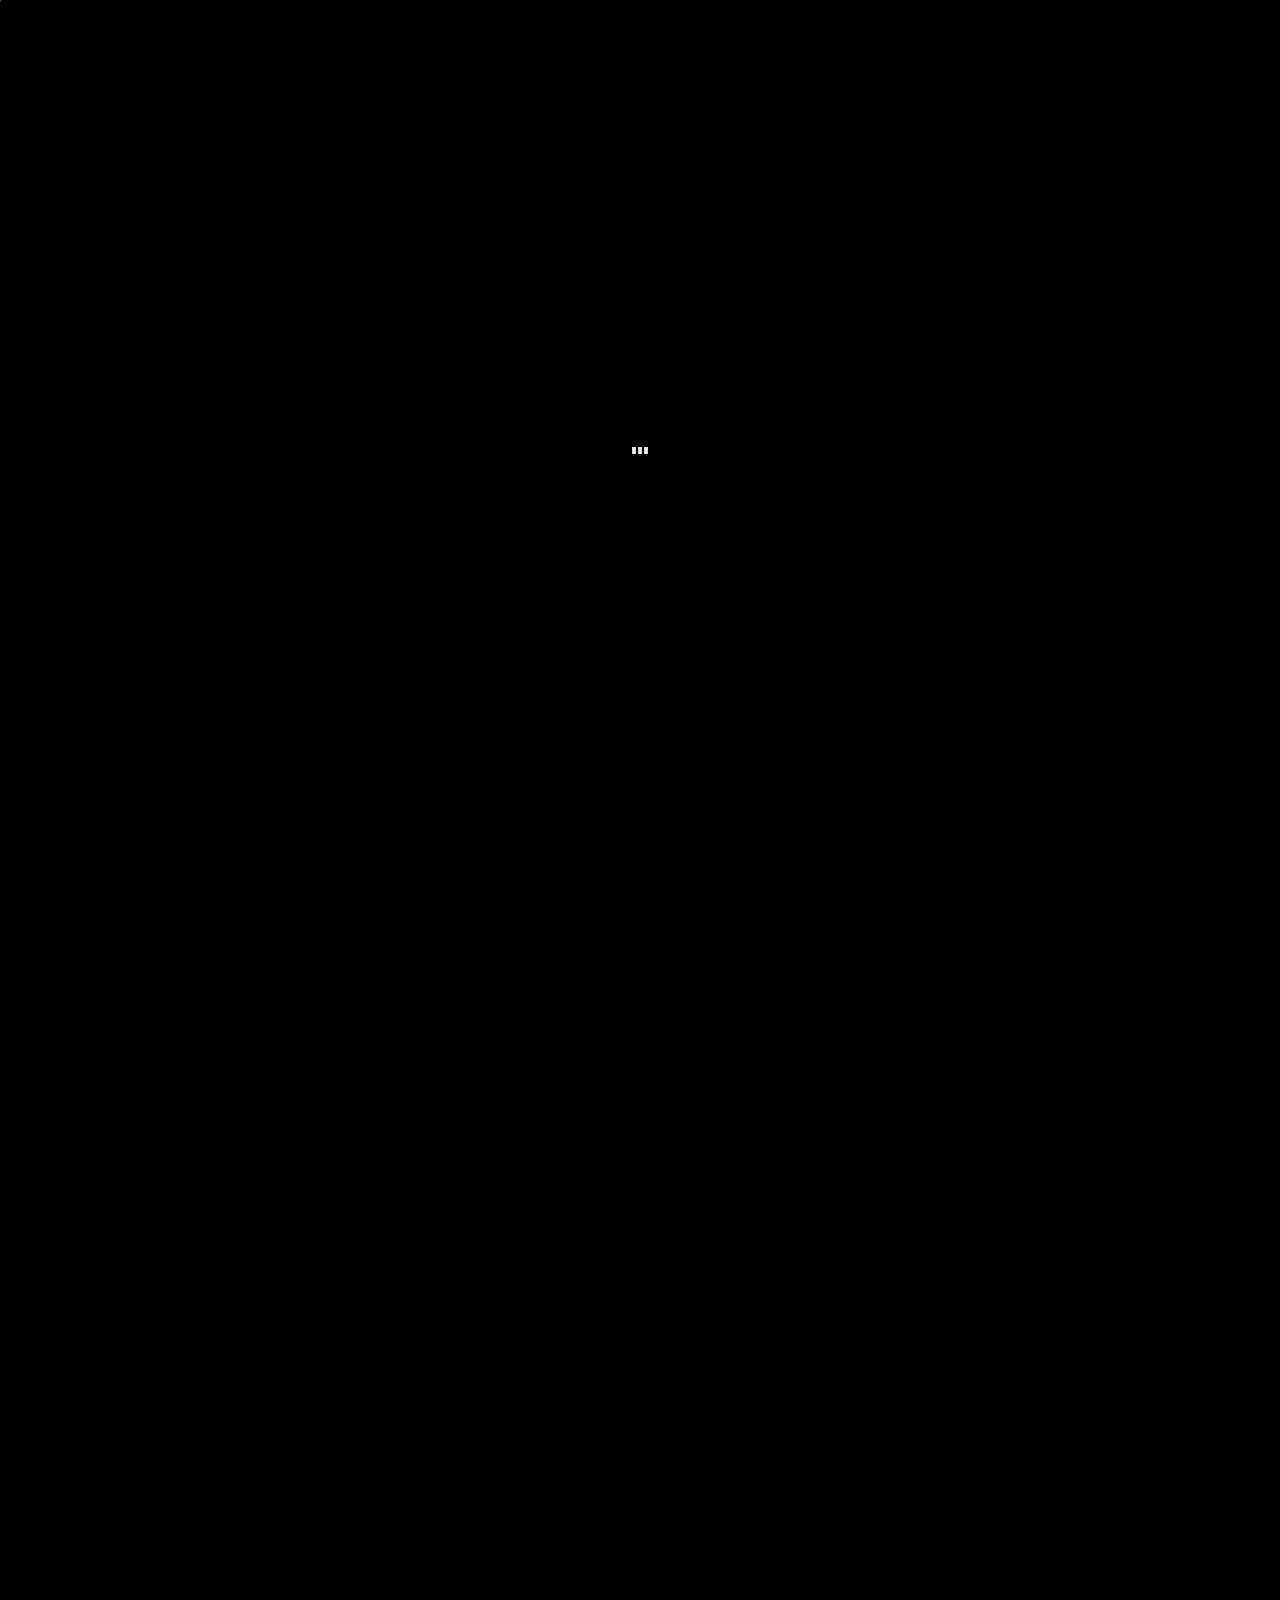
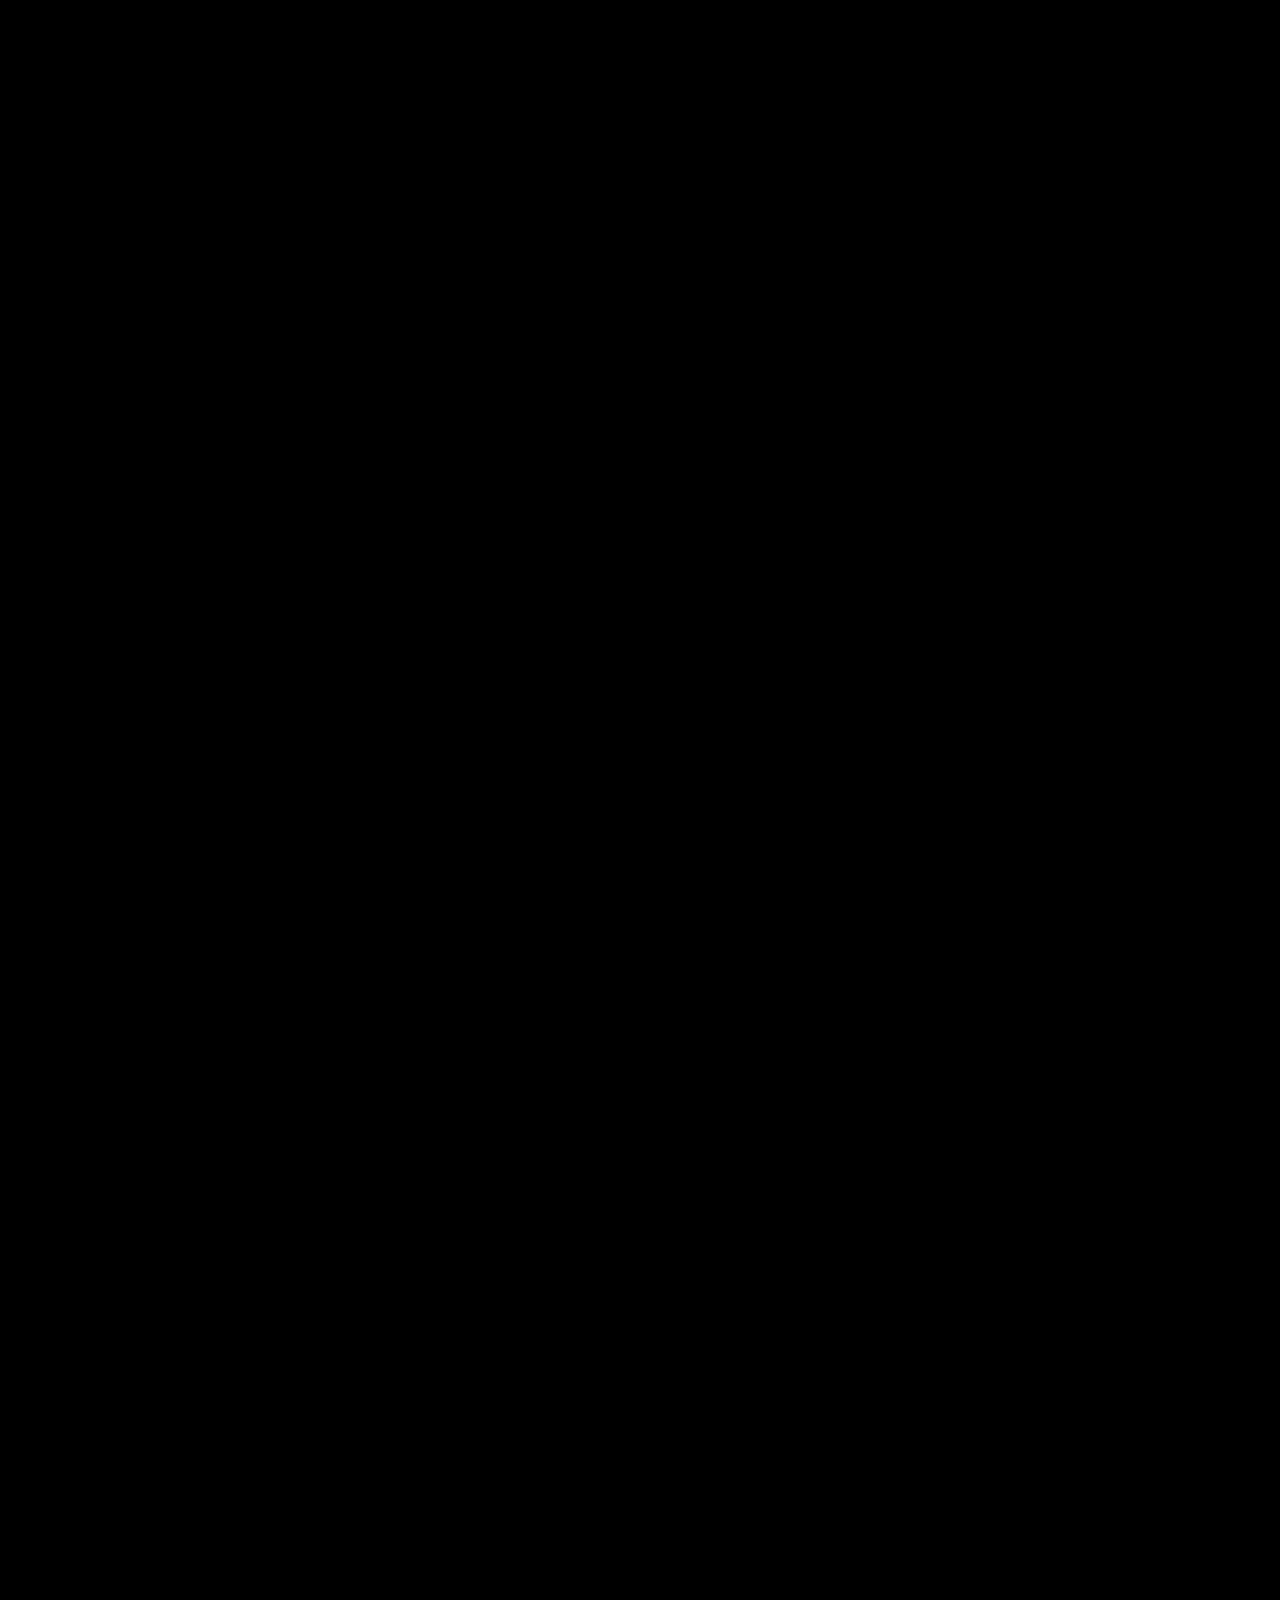
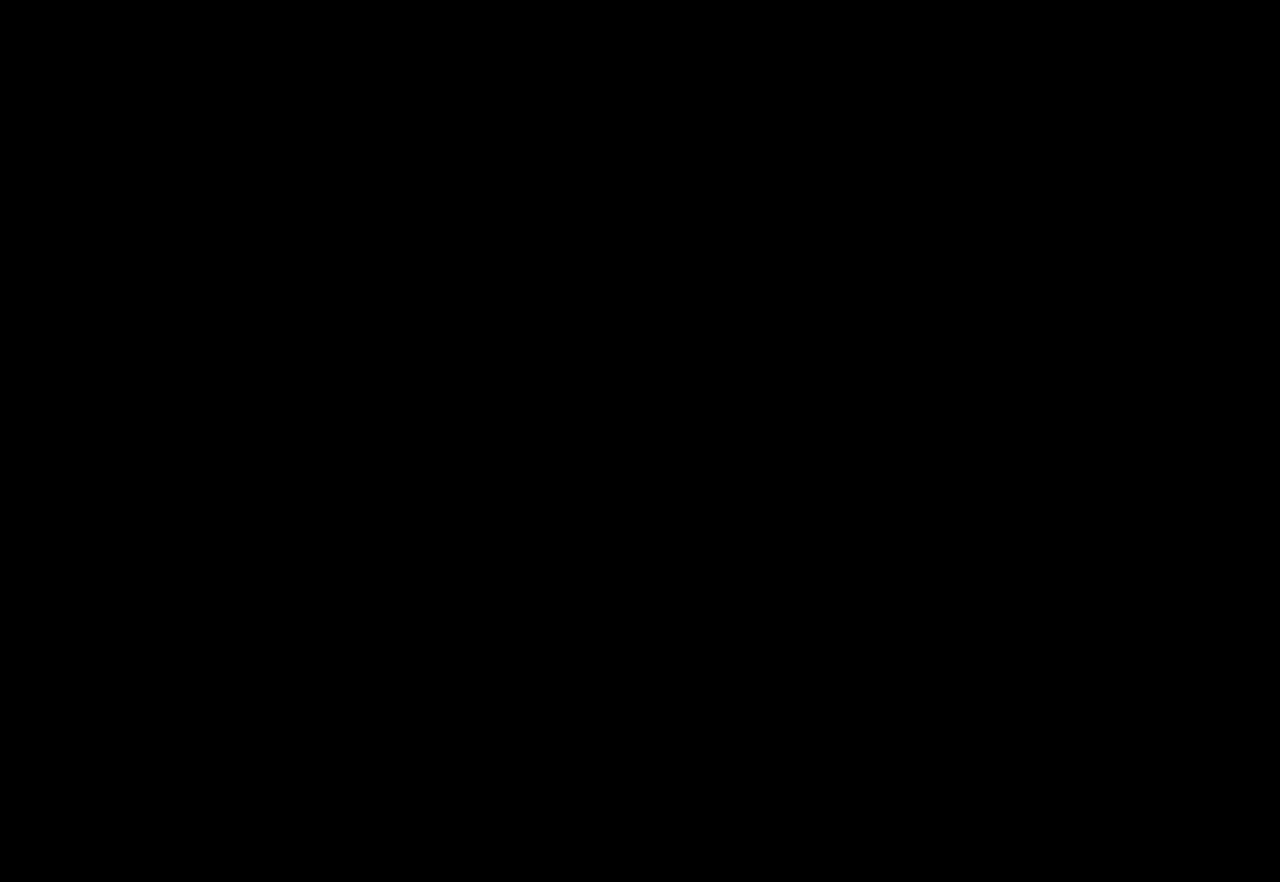
<file: Global Game Jam 2018/index.html>
<!DOCTYPE html>
<!--[if lt IE 7]>      <html class="no-js lt-ie9 lt-ie8 lt-ie7"> <![endif]-->
<!--[if IE 7]>         <html class="no-js lt-ie9 lt-ie8"> <![endif]-->
<!--[if IE 8]>         <html class="no-js lt-ie9"> <![endif]-->
<!--[if gt IE 8]><!-->
<html class="no-js">
<!--<![endif]-->

<head>
    <meta charset="utf-8">
    <meta http-equiv="X-UA-Compatible" content="IE=edge">
    <title>Operation Osiris</title>
    <meta name="description" content="The game of Osiris">
    <meta name="viewport" content="width=device-width, initial-scale=1">

    <!-- Place favicon.ico and apple-touch-icon.png in the root directory -->

    <!--
			* This demo was prepared for you by Petr Tichy - Ihatetomatoes.net
			* Want to see more similar demos and tutorials?
			* Help by spreading the word about Ihatetomatoes blog.
			* Facebook - https://www.facebook.com/ihatetomatoesblog
			* Twitter - https://twitter.com/ihatetomatoes
			* Google+ - https://plus.google.com/u/0/109859280204979591787/about
		-->

    <link rel="stylesheet" href="css/normalize.css">
    <link rel="stylesheet" href="css/main.css">
    <script src="js/vendor/modernizr-2.7.1.min.js"></script>
    <style type="text/css">
        body {
            font-family: 'Open Sans', sans-serif;
        }
    </style>

</head>

<body class="loading">
    <!--[if lt IE 7]>
            <p class="chromeframe">You are using an <strong>outdated</strong> browser. Please <a href="http://browsehappy.com/">upgrade your browser</a> or <a href="http://www.google.com/chromeframe/?redirect=true">activate Google Chrome Frame</a> to improve your experience.</p>
        <![endif]-->
    <div id="page-wrap">
        <div id="preload">
            <img src="img/bcg_slide-1.jpg">
            <img src="img/bcg_slide-2.jpg">
            <img src="img/bcg_slide-3.jpg">
            <img src="img/bcg_slide-4.jpg">
        </div>


        <main>
               
                <section id="slide-1" class="homeSlide">
                    <div class="bcg">
                        <div class="hsContainer">
                            <div class="hsContent">
                                <h2>Simple parallax scrolling is...</h2>
                            </div>
                            <div class="slide-button">
                                <a href="#slide-2" class="button">Scroll to Section Two</a>
                            </div>
                        </div>
                    </div>
                </section>


                <section id="slide-2" class="homeSlide">
                    <div class="bcg">
                        <div class="hsContainer">
                            <div class="hsContent">
                                <h2 id="two">great for story telling websites.</h2>
                            </div>
                            <div class="slide-button">
                                <a href="#slide-3" class="button">Scroll to Section Three</a>
                            </div>
                        </div>
                    </div>
                </section>

                <section id="slide-3" class="homeSlide">
                    <div class="bcg">
                        <div class="hsContainer">
                            <div class="hsContent">
                                <h2>Now go and create your own story</h2>
                            </div>
                            <div class="slide-button">
                                <a href="#slide-4" class="button">Scroll to Section Four</a>
                            </div>
                        </div>
                    </div>
                </section>

                <section id="slide-4" class="homeSlide">
                    <div class="bcg">
                        <div class="hsContainer">
                            <div class="hsContent">
                                <h2>and share mine.</h2>
                            </div>
                            <div class="slide-button">
                                <ul>
                                    <li>
                                        <a href="#slide-4" class="button">Scroll to Section Four</a>

                                        <a href="#slide-4" class="button">Scroll to Section Four</a>

                                        <a href="#slide-4" class="button">Scroll to Section Four</a>
                                    </li>
                                </ul>

                            </div>
                        </div>
                    </div>
                </section>

        </main>
    </div>
    <script src="//ajax.googleapis.com/ajax/libs/jquery/1.9.1/jquery.min.js"></script>
    <script src="https://code.jquery.com/jquery-3.3.1.min.js" integrity="sha256-FgpCb/KJQlLNfOu91ta32o/NMZxltwRo8QtmkMRdAu8="
        crossorigin="anonymous"></script>
    <script src="js/imagesloaded.js"></script>
    <script src="js/skrollr.js"></script>
    <script src="js/_main.js"></script>

</body>

</html>
</file>
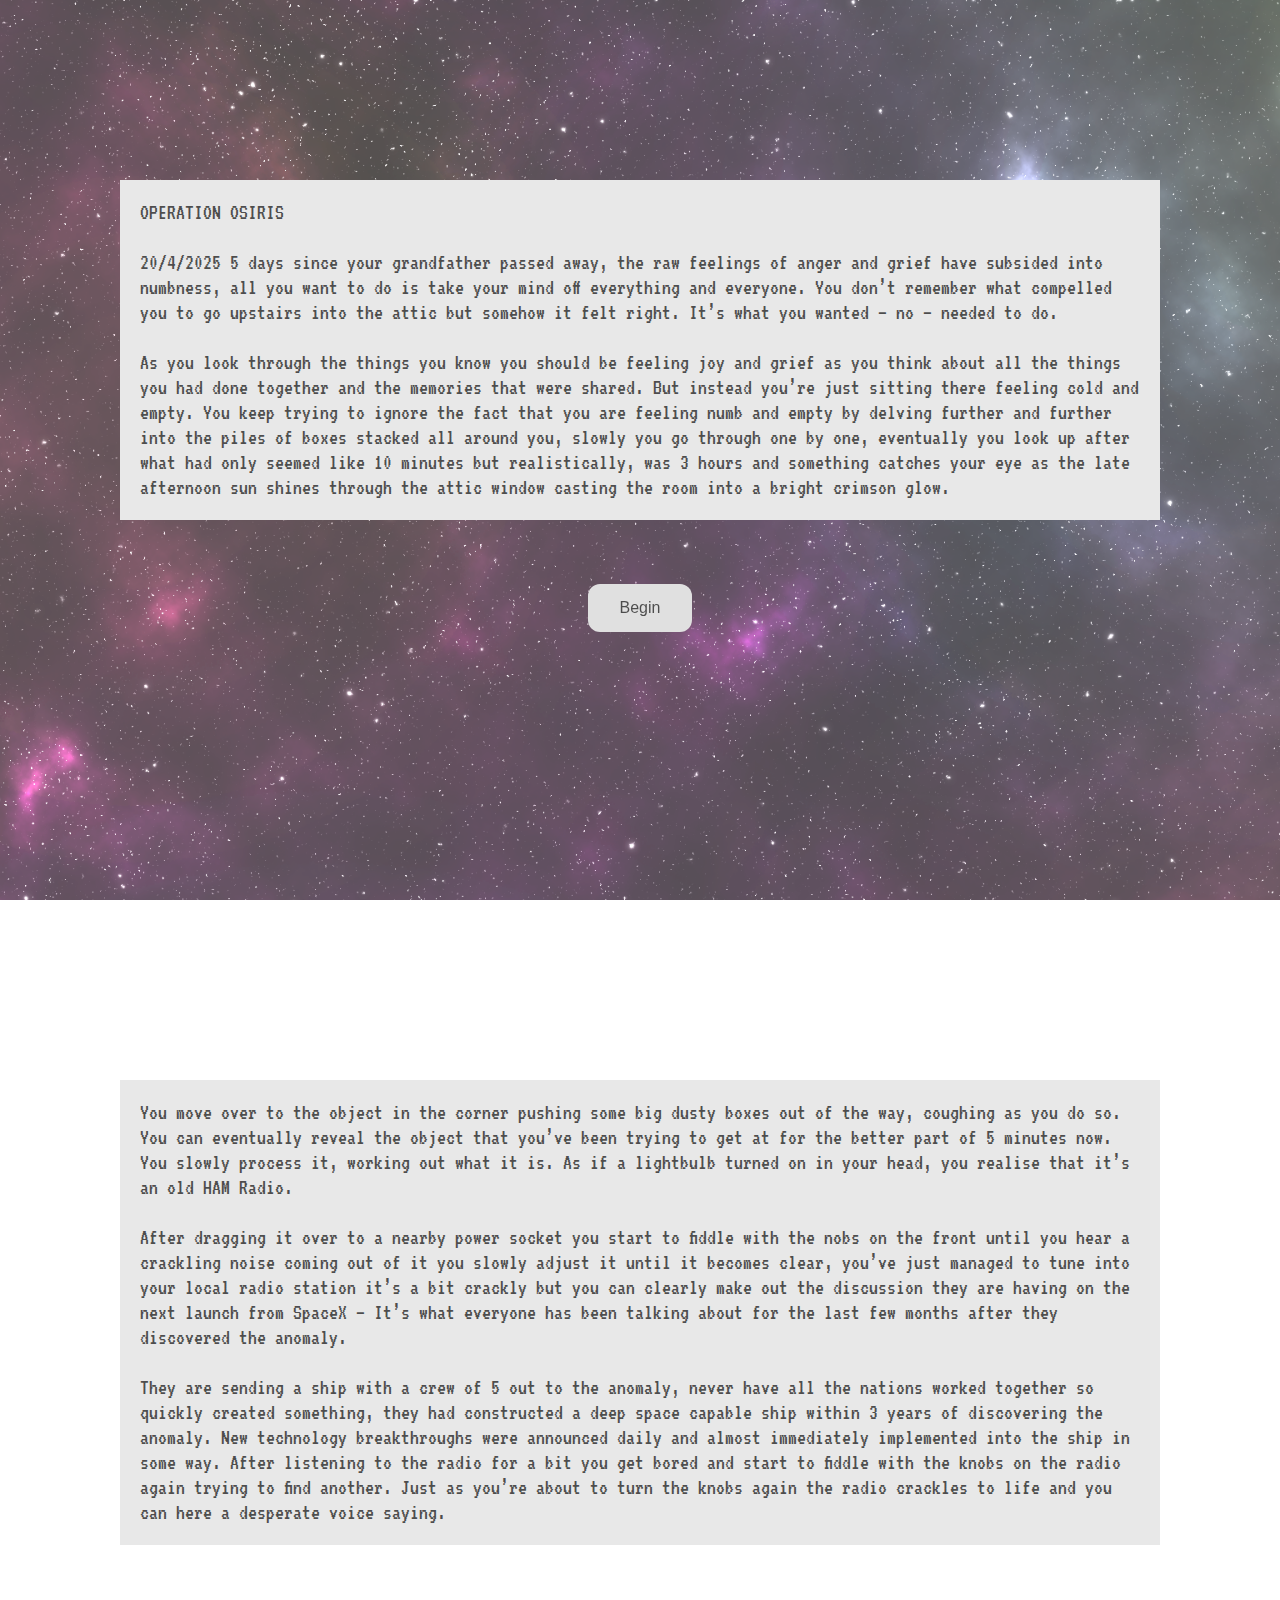
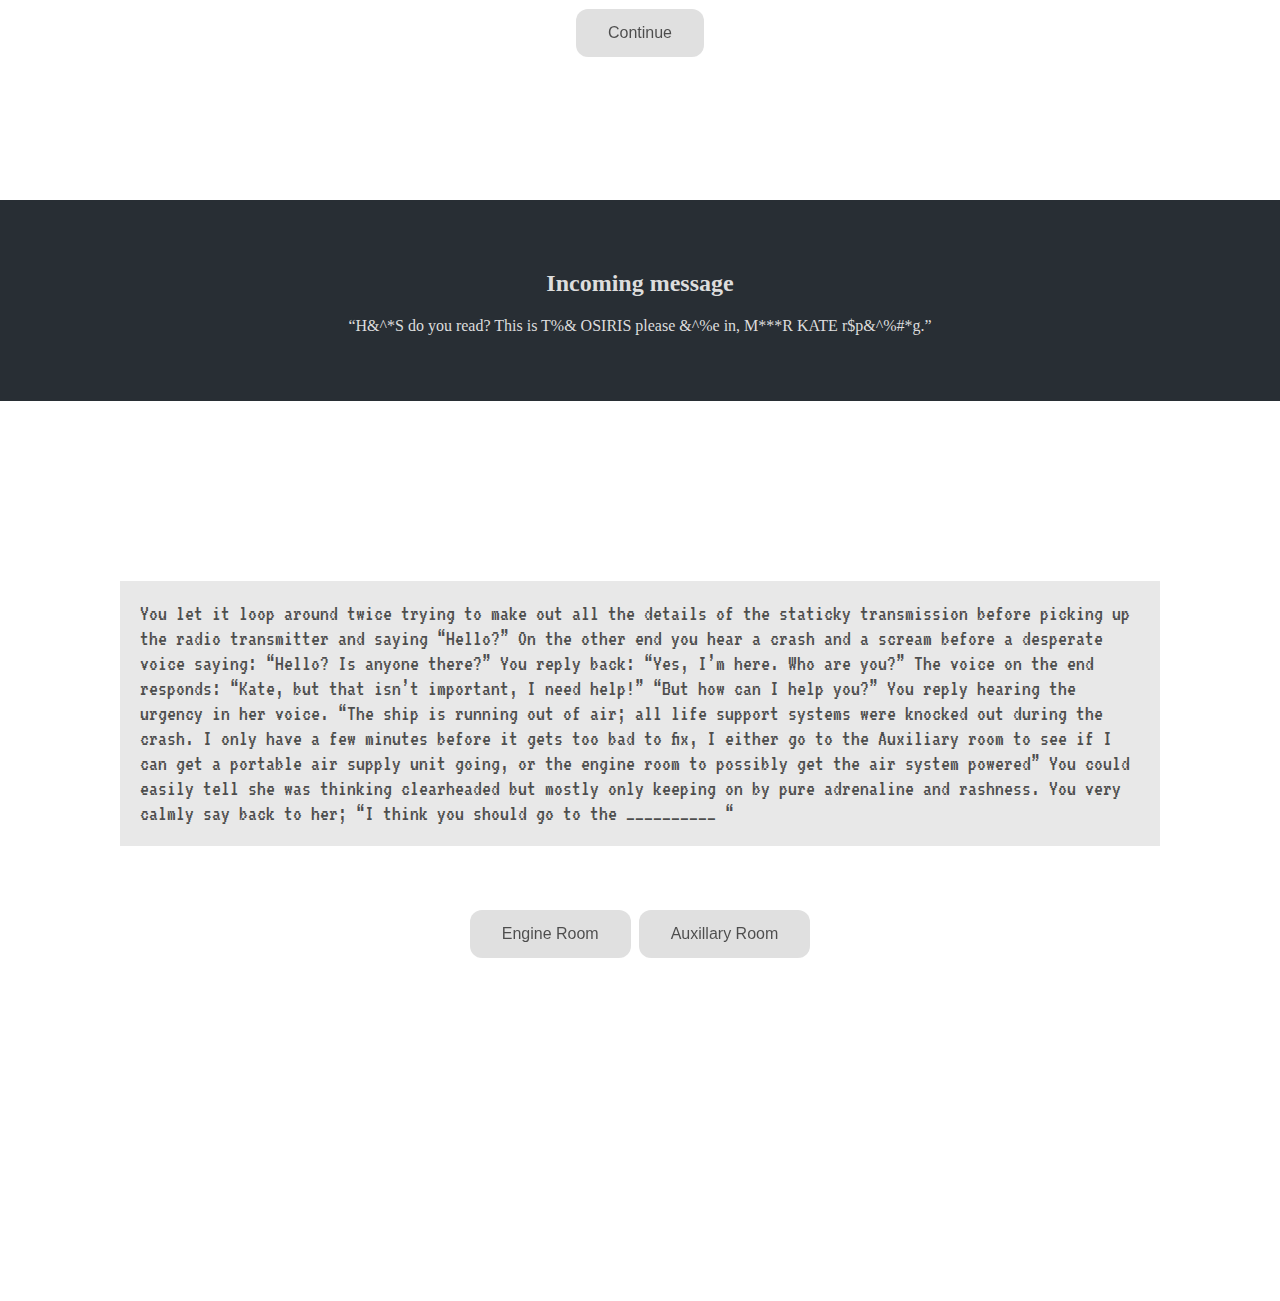
<file: parallaxwebsite/index.html>
<!DOCTYPE html>
<html lang="en">

<head>
  <meta charset="UTF-8">
  <meta name="viewport" content="width=device-width, initial-scale=1.0">
  <meta http-equiv="X-UA-Compatible" content="ie=edge">
  <title>Parallax Website </title>
  <link rel="stylesheet" href="css/style.css">
  <link href="https://fonts.googleapis.com/css?family=Press+Start+2P|Source+Code+Pro|Titillium+Web:300|VT323" rel="stylesheet">
</head>

<body>
  <div class="pimg1">
    <div class="ptext">
      <p class="border">
        OPERATION OSIRIS<br><br> 20/4/2025 5 days since your grandfather passed away, the raw feelings of anger and grief
        have subsided into numbness, all you want to do is take your mind off everything and everyone. You don’t remember
        what compelled you to go upstairs into the attic but somehow it felt right. It’s what you wanted – no – needed to
        do.
        <br><br>As you look through the things you know you should be feeling joy and grief as you think about all the things
        you had done together and the memories that were shared. But instead you’re just sitting there feeling cold and empty.
        You keep trying to ignore the fact that you are feeling numb and empty by delving further and further into the piles
        of boxes stacked all around you, slowly you go through one by one, eventually you look up after what had only seemed
        like 10 minutes but realistically, was 3 hours and something catches your eye as the late afternoon sun shines through
        the attic window casting the room into a bright crimson glow.</p>
      <div class="input-wrap">
        <input class="button" type="button" onClick="document.getElementById('middle').scrollIntoView('smooth');" value="Begin" />
      </div>
    </div>
  </div>



  <div class="pimg2" id="middle">
    <div class="ptext">
      <p class="border">
        You move over to the object in the corner pushing some big dusty boxes out of the way, coughing as you do so. You can eventually
        reveal the object that you’ve been trying to get at for the better part of 5 minutes now. You slowly process it,
        working out what it is. As if a lightbulb turned on in your head, you realise that it’s an old HAM Radio.
        <br><br> After dragging it over to a nearby power socket you start to fiddle with the nobs on the front until you
        hear a crackling noise coming out of it you slowly adjust it until it becomes clear, you’ve just managed to tune
        into your local radio station it’s a bit crackly but you can clearly make out the discussion they are having on the
        next launch from SpaceX – It’s what everyone has been talking about for the last few months after they discovered
        the anomaly.
        <br><br> They are sending a ship with a crew of 5 out to the anomaly, never have all the nations worked together
        so quickly created something, they had constructed a deep space capable ship within 3 years of discovering the anomaly.
        New technology breakthroughs were announced daily and almost immediately implemented into the ship in some way. After
        listening to the radio for a bit you get bored and start to fiddle with the knobs on the radio again trying to find
        another. Just as you’re about to turn the knobs again the radio crackles to life and you can here a desperate voice
        saying.
      </p>
      <div class="input-wrap">
        <input class="button" type="button" onClick="document.getElementById('bottom').scrollIntoView('smooth');" value="Continue"
        />
      </div>
    </div>
  </div>

  <section class="section section-dark" id="bottom">
    <h2>Incoming message</h2>
    <p class="border2">
      “H&^*S do you read? This is T%& OSIRIS please &^%e in, M***R KATE r$p&^%#*g.”
    </p>
  </section>

  <div class="pimg3">
    <div class="ptext">
      <p class="border">
        You let it loop around twice trying to make out all the details of the staticky transmission before picking up the radio
        transmitter and saying “Hello?” On the other end you hear a crash and a scream before a desperate voice saying: “Hello?
        Is anyone there?” You reply back: “Yes, I’m here. Who are you?” The voice on the end responds: “Kate, but that isn’t
        important, I need help!” “But how can I help you?” You reply hearing the urgency in her voice. “The ship is running
        out of air; all life support systems were knocked out during the crash. I only have a few minutes before it gets
        too bad to fix, I either go to the Auxiliary room to see if I can get a portable air supply unit going, or the engine
        room to possibly get the air system powered” You could easily tell she was thinking clearheaded but mostly only keeping
        on by pure adrenaline and rashness. You very calmly say back to her; “I think you should go to the __________ “

      </p>
      <div class="input-wrap">
        <input class="button" type="button" onclick="location.href='engine.html';" onclick="engineFirst()" value="Engine Room" />
        <input class="button" type="button" onclick="location.href='auxillary.html';" onclick="auxFirst()" value="Auxillary Room"
        />
      </div>
    </div>

    <script src="scroll.js"></script>
</body>

</html>
</file>
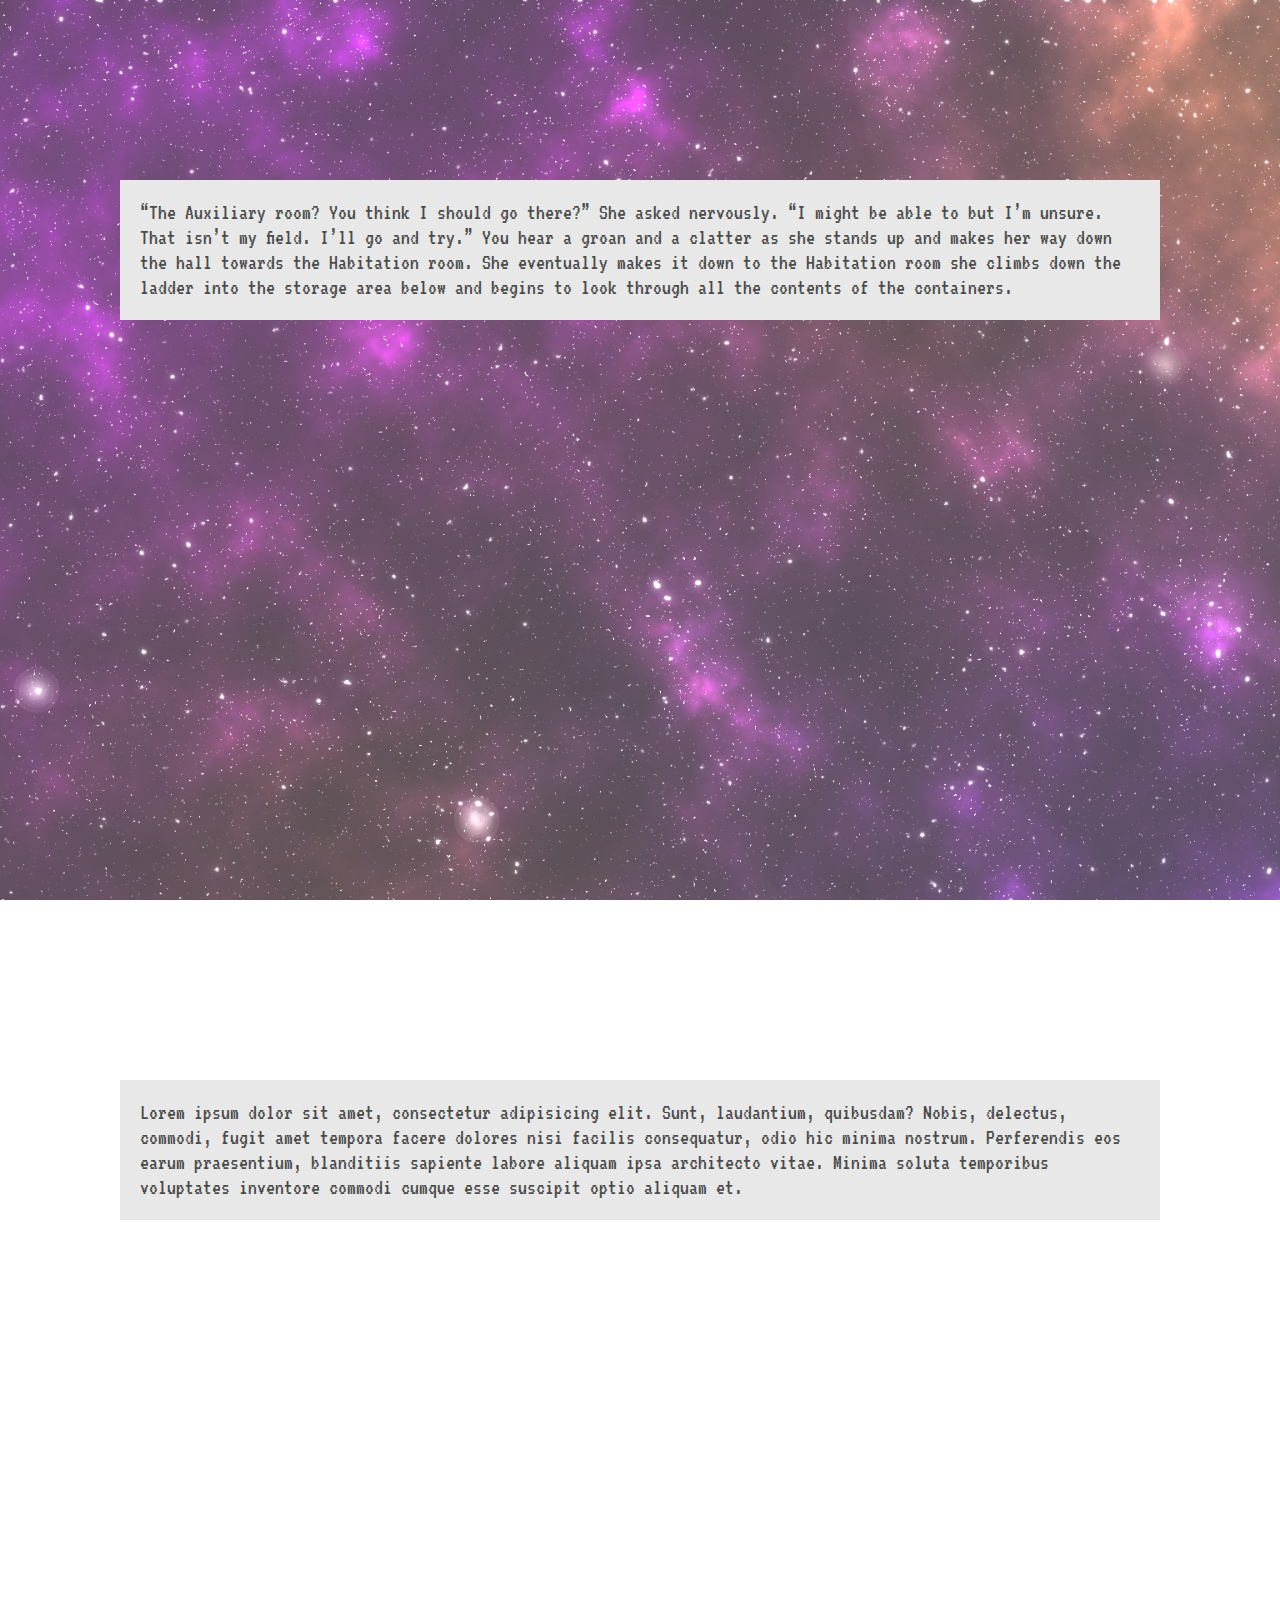
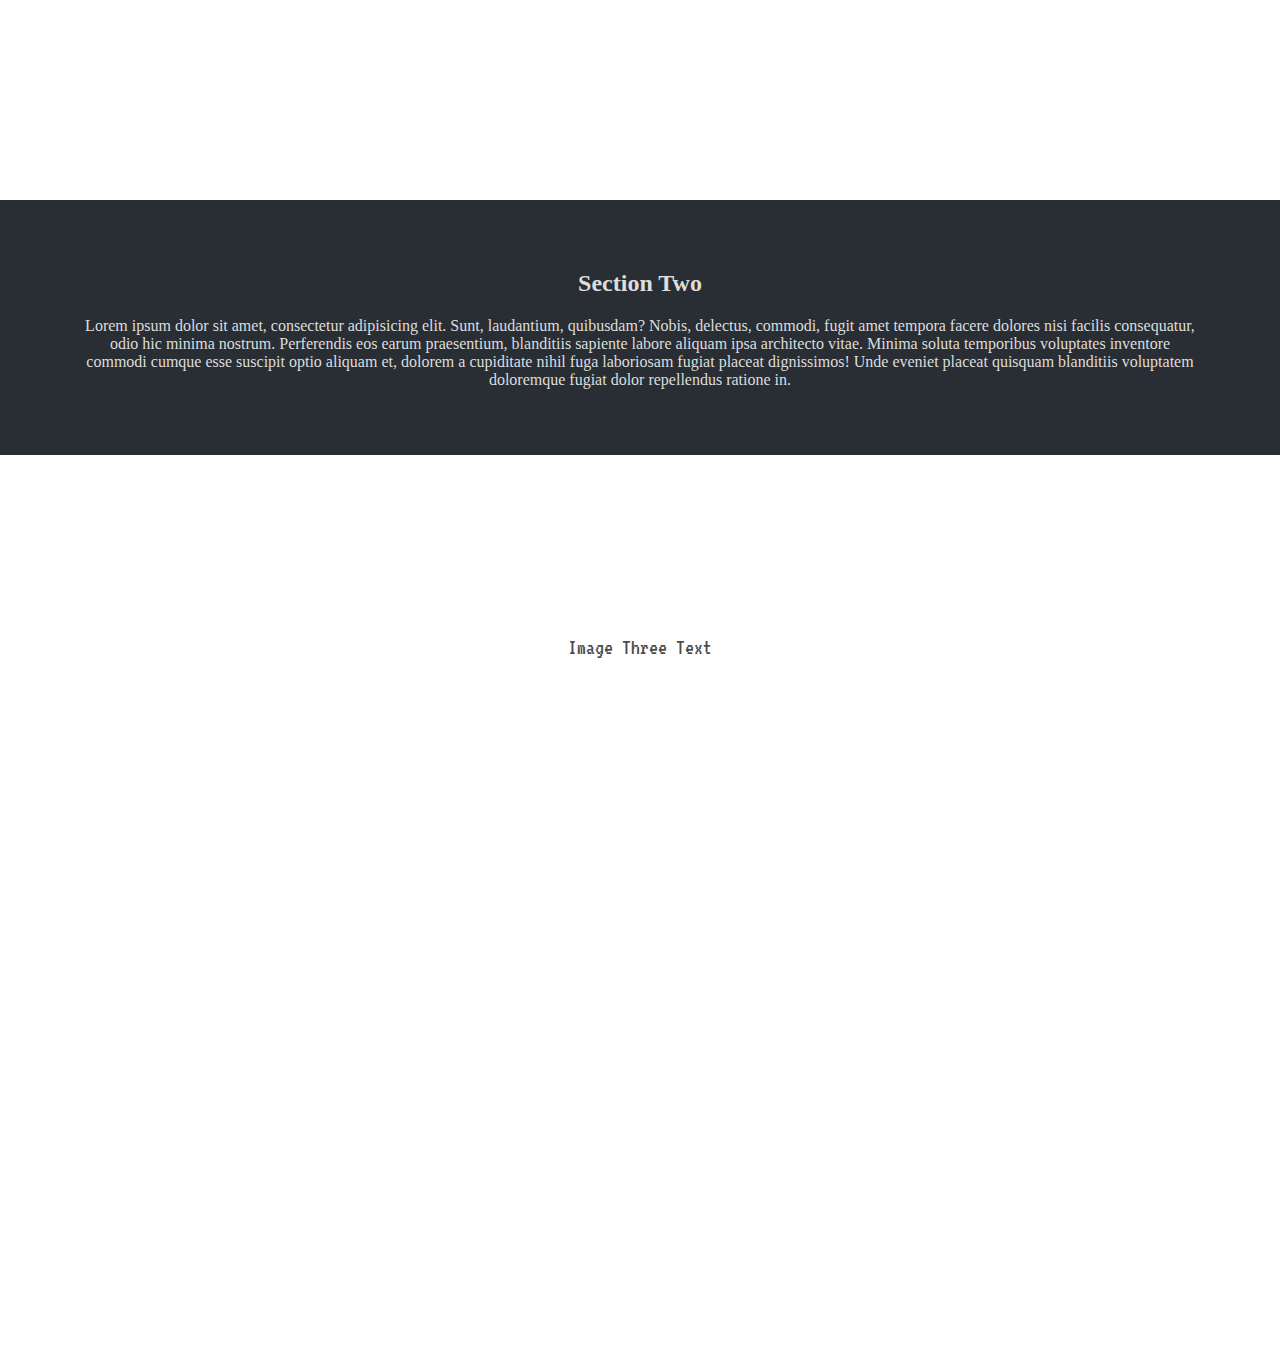
<file: parallaxwebsite/auxillary.html>
<!DOCTYPE html>
<html lang="en">

<head>
  <meta charset="UTF-8">
  <meta name="viewport" content="width=device-width, initial-scale=1.0">
  <meta http-equiv="X-UA-Compatible" content="ie=edge">
  <title>Parallax Website Demo</title>
  <link rel="stylesheet" href="css/style.css">
  <link href="https://fonts.googleapis.com/css?family=Press+Start+2P|Source+Code+Pro|Titillium+Web:300|VT323" rel="stylesheet">
</head>

<body>
  <div class="pimg7">
    <div class="ptext">
      <p class="border">
        “The Auxiliary room? You think I should go there?” She asked nervously. “I might be able to but I’m unsure. That isn’t my
        field. I’ll go and try.” You hear a groan and a clatter as she stands up and makes her way down the hall towards
        the Habitation room. She eventually makes it down to the Habitation room she climbs down the ladder into the storage
        area below and begins to look through all the contents of the containers.

      </p>
    </div>
  </div>

  <div class="pimg8">
    <div class="ptext">
      <p class="border">
        Lorem ipsum dolor sit amet, consectetur adipisicing elit. Sunt, laudantium, quibusdam? Nobis, delectus, commodi, fugit amet
        tempora facere dolores nisi facilis consequatur, odio hic minima nostrum. Perferendis eos earum praesentium, blanditiis
        sapiente labore aliquam ipsa architecto vitae. Minima soluta temporibus voluptates inventore commodi cumque esse
        suscipit optio aliquam et.
      </p>
    </div>
  </div>

  <section class="section section-dark">
    <h2>Section Two</h2>
    <p>
      Lorem ipsum dolor sit amet, consectetur adipisicing elit. Sunt, laudantium, quibusdam? Nobis, delectus, commodi, fugit amet
      tempora facere dolores nisi facilis consequatur, odio hic minima nostrum. Perferendis eos earum praesentium, blanditiis
      sapiente labore aliquam ipsa architecto vitae. Minima soluta temporibus voluptates inventore commodi cumque esse suscipit
      optio aliquam et, dolorem a cupiditate nihil fuga laboriosam fugiat placeat dignissimos! Unde eveniet placeat quisquam
      blanditiis voluptatem doloremque fugiat dolor repellendus ratione in.
    </p>
  </section>

  <div class="pimg9">
    <div class="ptext">
      <span class="border trans">
        Image Three Text
      </span>
    </div>
  </div>

  <script src="scroll.js"></script>
</body>

</html>
</file>
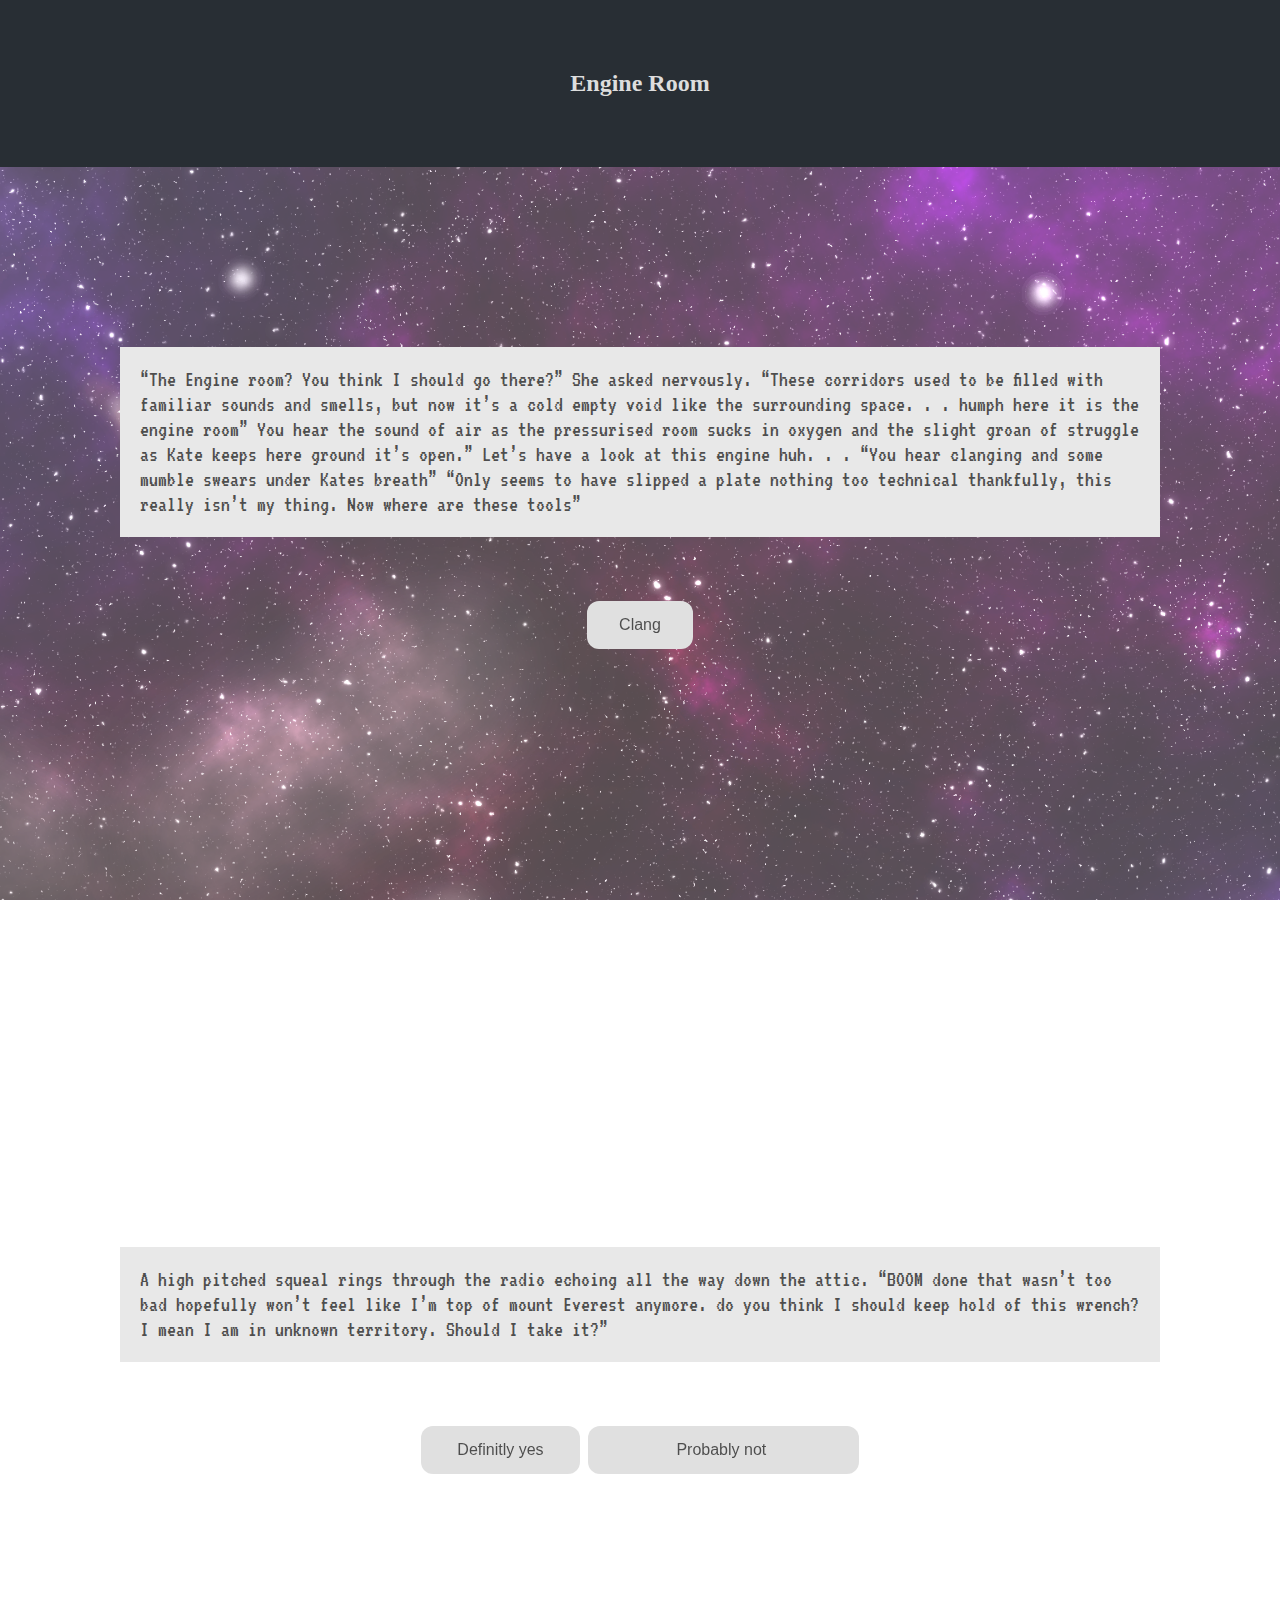
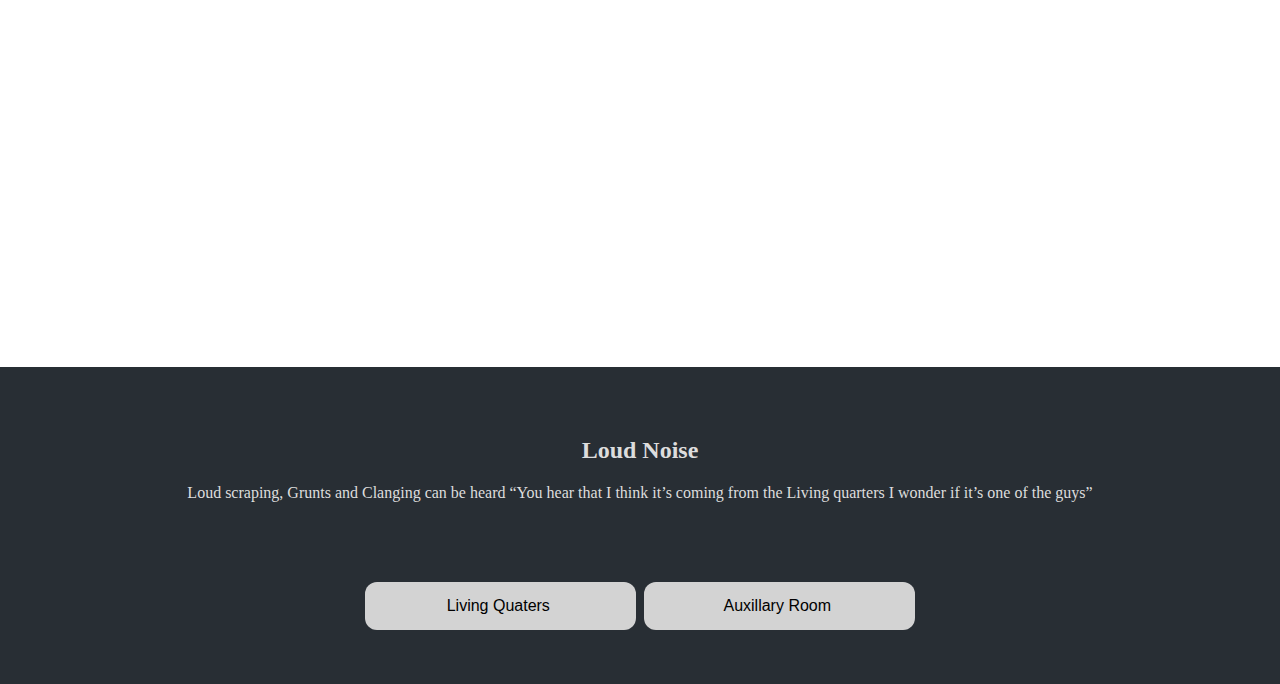
<file: parallaxwebsite/engine.html>
<!DOCTYPE html>
<html lang="en">

<head>
  <meta charset="UTF-8">
  <meta name="viewport" content="width=device-width, initial-scale=1.0">
  <meta http-equiv="X-UA-Compatible" content="ie=edge">
  <title>Parallax Website Demo</title>
  <link rel="stylesheet" href="css/style.css">
  <link href="https://fonts.googleapis.com/css?family=Press+Start+2P|Source+Code+Pro|Titillium+Web:300|VT323" rel="stylesheet">
</head>

<body>

  <section class="section section-dark">
    <h2>Engine Room</h2>
  </section>

  <div class="pimg4">
    <div class="ptext">
      <p class="border">
        “The Engine room? You think I should go there?” She asked nervously. “These corridors used to be filled with familiar sounds
        and smells, but now it’s a cold empty void like the surrounding space. . . humph here it is the engine room” You
        hear the sound of air as the pressurised room sucks in oxygen and the slight groan of struggle as Kate keeps here
        ground it’s open.” Let’s have a look at this engine huh. . . “You hear clanging and some mumble swears under Kates
        breath” “Only seems to have slipped a plate nothing too technical thankfully, this really isn’t my thing. Now where
        are these tools”
      </p>
      <div class="input-wrap">
        <input class="button" type="button" onClick="document.getElementById('engine').scrollIntoView('smooth');" value="Clang" />
      </div>
    </div>
  </div>

  <div class="pimg5" id="engine">
    <div class="ptext">
      <p class="border">
        A high pitched squeal rings through the radio echoing all the way down the attic. “BOOM done that wasn’t too bad hopefully
        won’t feel like I’m top of mount Everest anymore. do you think I should keep hold of this wrench? I mean I am in
        unknown territory. Should I take it?”
      </p>
      <div class="input-wrap">
        <input class="button" type="button" onClick="document.getElementById('Armory1').scrollIntoView('smooth');" value=" Definitly yes " />
        <input class="button " type="button " onClick="document.getElementById( 'Armory1').scrollIntoView( 'smooth');" value="Probably not " />
      </div>
    </div>
  </div>

  <section class="section section-dark" id="Armory1">
    <h2>Loud Noise</h2>
    <p class="border2 ">
      Loud scraping, Grunts and Clanging can be heard “You hear that I think it’s coming from the Living quarters I wonder if it’s
      one of the guys”
    </p>
    <div class="input-wrap ">
      <input class="button " type="button " onclick="location.href='quarters.html' ;" value="Living Quaters " />
      <input class="button " type="button " onclick="location.href='auxillary.html' ;" value="Auxillary Room "
      />
    </div>
  </section>

  <!--<div class="pimg6 ">
    <div class="ptext ">
      <span class="border trans ">
        Image Three Text
      </span>
    </div>
  </div>-->

  <script src="scroll.js "></script>
</body>

</html>
</file>
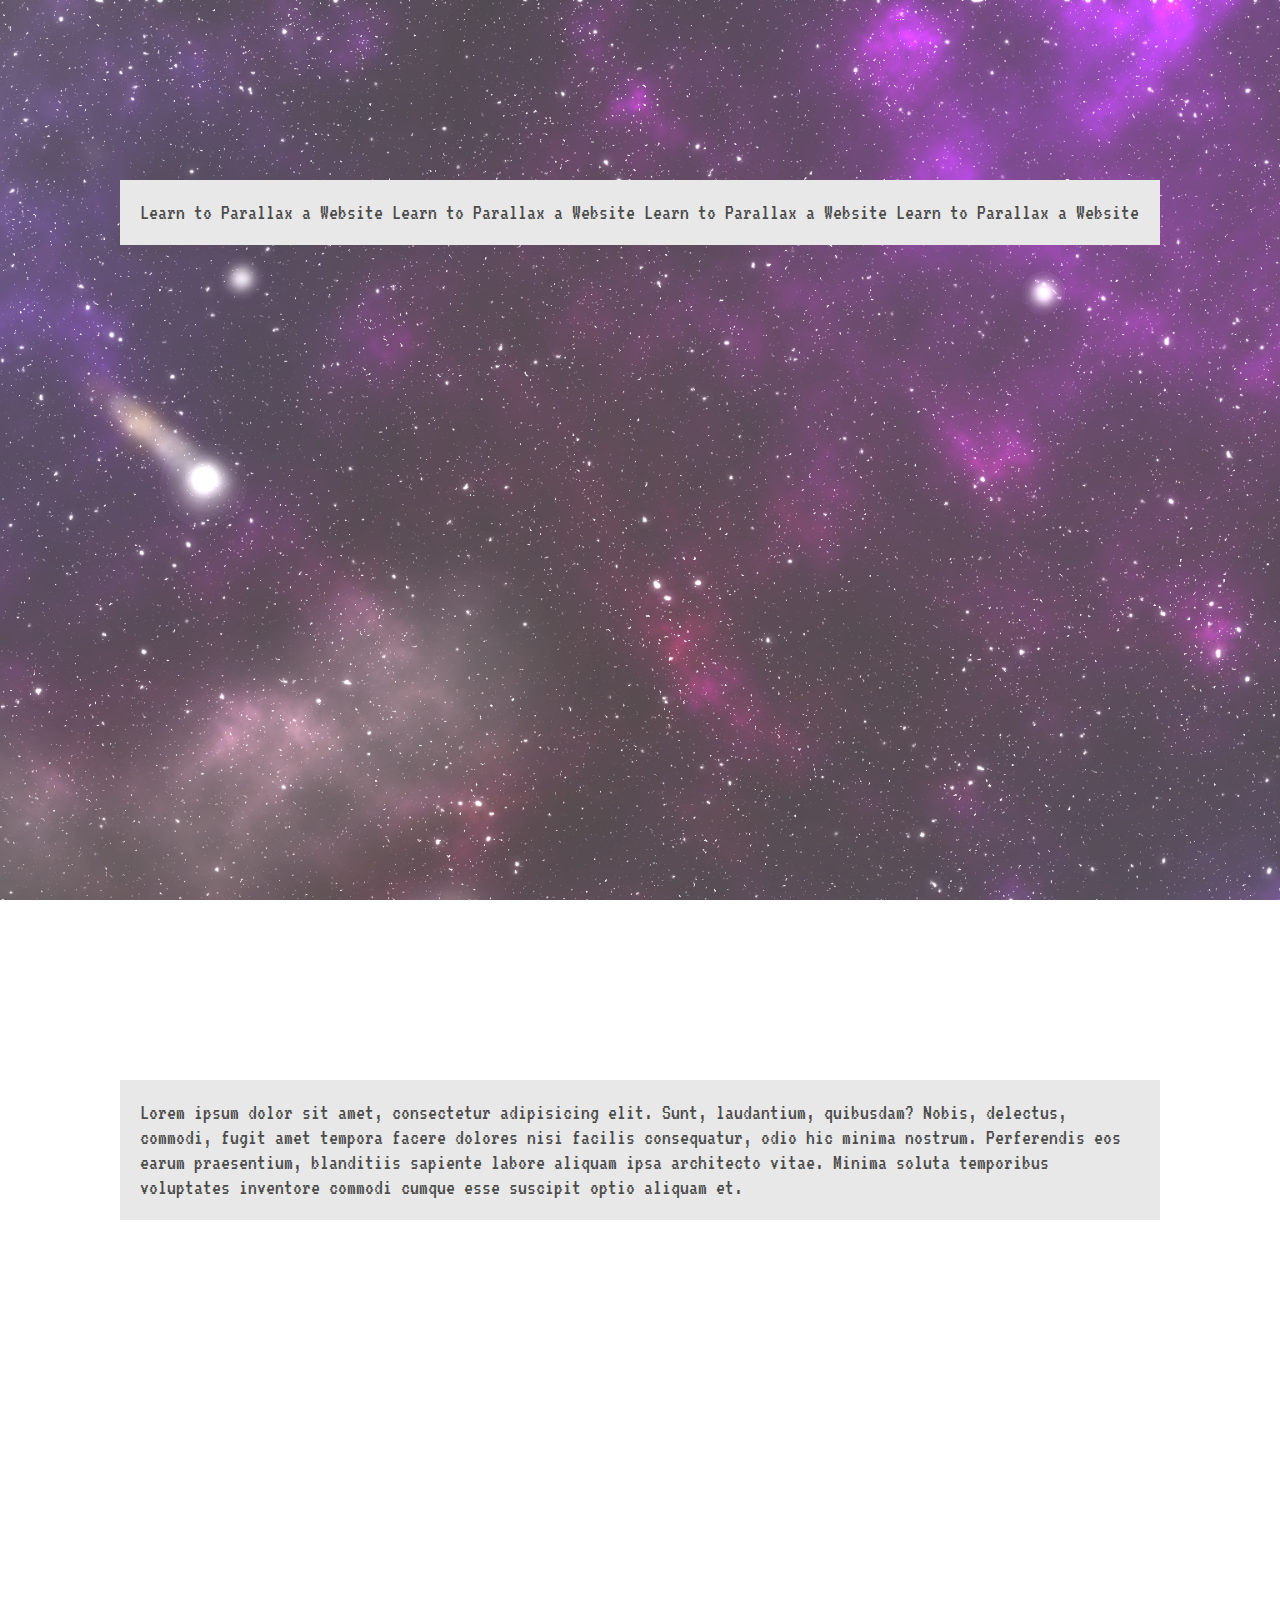
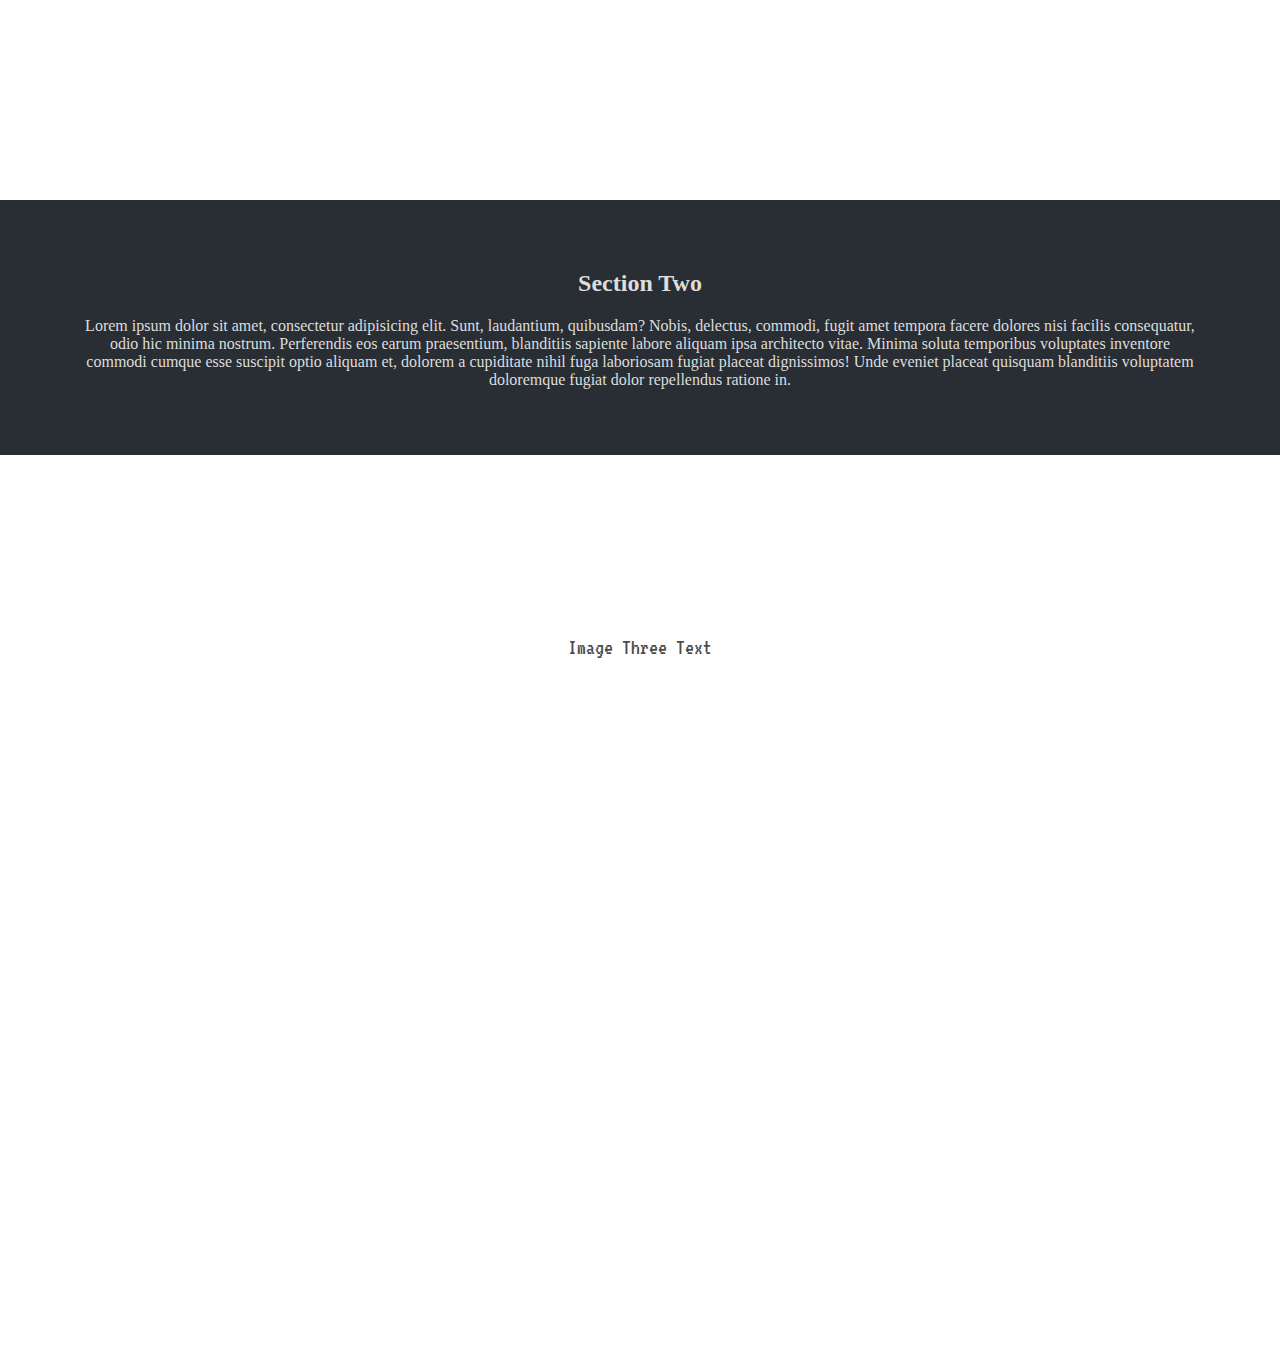
<file: parallaxwebsite/quarters.html>
<!DOCTYPE html>
<html lang="en">
<head>
  <meta charset="UTF-8">
  <meta name="viewport" content="width=device-width, initial-scale=1.0">
  <meta http-equiv="X-UA-Compatible" content="ie=edge">
  <title>Parallax Website Demo</title>
  <link rel="stylesheet" href="css/style.css">
  <link href="https://fonts.googleapis.com/css?family=Press+Start+2P|Source+Code+Pro|Titillium+Web:300|VT323" rel="stylesheet">
</head>
<body>
  <div class="pimg4">
    <div class="ptext">
      <p class="border">
        Learn to Parallax a Website Learn to Parallax a Website Learn to Parallax a Website Learn to Parallax a Website 
      </p>
    </div>
  </div>    

  <div class="pimg5">
    <div class="ptext">
    <p class="border">
      Lorem ipsum dolor sit amet, consectetur adipisicing elit. Sunt, laudantium, quibusdam? Nobis, delectus, commodi, fugit amet tempora facere dolores nisi facilis consequatur, odio hic minima nostrum. Perferendis eos earum praesentium, blanditiis sapiente labore aliquam ipsa architecto vitae. Minima soluta temporibus voluptates inventore commodi cumque esse suscipit optio aliquam et.
    </p>
    </div>
  </div>

  <section class="section section-dark">
    <h2>Section Two</h2>
    <p>
      Lorem ipsum dolor sit amet, consectetur adipisicing elit. Sunt, laudantium, quibusdam? Nobis, delectus, commodi, fugit amet tempora facere dolores nisi facilis consequatur, odio hic minima nostrum. Perferendis eos earum praesentium, blanditiis sapiente labore aliquam ipsa architecto vitae. Minima soluta temporibus voluptates inventore commodi cumque esse suscipit optio aliquam et, dolorem a cupiditate nihil fuga laboriosam fugiat placeat dignissimos! Unde eveniet placeat quisquam blanditiis voluptatem doloremque fugiat dolor repellendus ratione in.
    </p>
  </section>

  <div class="pimg6">
    <div class="ptext">
      <span class="border trans">
        Image Three Text
      </span>
    </div>
  </div>

<script src="scroll.js"></script>
</body>
</html>
</file>
<file: Global Game Jam 2018/css/main.css>
/* 
 _____   _           _         _                        _                  
|_   _| | |         | |       | |                      | |                 
  | |   | |__   __ _| |_ ___  | |_ ___  _ __ ___   __ _| |_ ___   ___  ___ 
  | |   | '_ \ / _` | __/ _ \ | __/ _ \| '_ ` _ \ / _` | __/ _ \ / _ \/ __|
 _| |_  | | | | (_| | ||  __/ | || (_) | | | | | | (_| | || (_) |  __/\__ \
 \___/  |_| |_|\__,_|\__\___|  \__\___/|_| |_| |_|\__,_|\__\___/ \___||___/

Oh nice, welcome to the stylesheet of dreams. 
It has it all. Classes, ID's, comments...the whole lot:)
Enjoy responsibly!
@ihatetomatoes

*/
/*
 * HTML5 Boilerplate
 *
 * What follows is the result of much research on cross-browser styling.
 * Credit left inline and big thanks to Nicolas Gallagher, Jonathan Neal,
 * Kroc Camen, and the H5BP dev community and team.
 */

/* ==========================================================================
   Base styles: opinionated defaults
   ========================================================================== */

   html,
   button,
   input,
   select,
   textarea {
       color: #222;
   }
   
   body {
       font-size: 1em;
       line-height: 1.4;
       font-family: 'bitwise' Arial, Helvetica, sans-serif;
       font-weight: normal;
       font-style: normal;
   }
   
   /*
    * Remove text-shadow in selection highlight: h5bp.com/i
    * These selection rule sets have to be separate.
    * Customize the background color to match your design.
    */
   
   ::-moz-selection {
       background: #b3d4fc;
       text-shadow: none;
   }
   
   ::selection {
       background: #b3d4fc;
       text-shadow: none;
   }
   
   /*
    * A better looking default horizontal rule
    */
   
   hr {
       display: block;
       height: 1px;
       border: 0;
       border-top: 1px solid #ccc;
       margin: 1em 0;
       padding: 0;
   }
   
   /*
    * Remove the gap between images and the bottom of their containers: h5bp.com/i/440
    */
   
   img {
       vertical-align: middle;
   }
   
   /*
    * Remove default fieldset styles.
    */
   
   fieldset {
       border: 0;
       margin: 0;
       padding: 0;
   }
   
   /*
    * Allow only vertical resizing of textareas.
    */
   
   textarea {
       resize: vertical;
   }
   
   /* ==========================================================================
      Chrome Frame prompt
      ========================================================================== */
   
   .chromeframe {
       margin: 0.2em 0;
       background: #ccc;
       color: #000;
       padding: 0.2em 0;
   }
   
   /* ==========================================================================
      Parallax Scroll
      ========================================================================== */
   body, html {
       height: 100%;
       min-height: 100%;
       background-color: #000000;
   }
   body {
       
   }
   .no-js {
       padding-top: 106px;
   }
   h2 {
       margin-top: 0;
   }
   .loading {
       background: url('../img/ico_loading.gif') no-repeat center center;
   }
   section {
       min-width: 960px;
       opacity: 0;
   }
   .loaded section,
   .no-js section {
       opacity: 1;
       -webkit-transition: opacity 300ms ease-out;
       -moz-transition: opacity 300ms ease-out;
       transition: opacity 300ms ease-out;
   }
   main {
       overflow-x: hidden;
   }
   #preload {
       width: 1px;
       height: 1px;
       overflow: hidden;
       position: absolute;
       top: 0;
       left: 0;
   }
   .bcg {
       background-position: center center;
       background-repeat: no-repeat;
       background-attachment: fixed;
       background-size: cover;
       height: 100%;
       width: 100%;
   }
   
   .hsContainer {
       width: 100%;
       height: 100%;
       overflow: hidden;
       position: relative;
   }
   
   .hsContent {
       max-width: 700px;
       position: absolute;
       left: 50%;
       top: 50%;
   }
       .hsContent h2  {
           color: #fff8de;
           background-color: rgba(0,0,0,0.5);
           padding: 10px 5px;
           font-size: 35px;
           line-height: 38px;
           margin-bottom: 12px;
       }
       .hsContent p {
           width: 400px;
           color: #b2b2b2;
       }
       .hsContent a {
           color: #b2b2b2;
           text-decoration: underline;
       }
   
   /* Slide 1 */
   #slide-1 .bcg {background-image:url('../img/bcg_slide-1.jpg')}
   #slide-1 .hsContent {
       bottom: 200px;
       top: auto;
   }
   
   /* Slide 2 */
   #slide-2 .bcg {background-image:url('../img/bcg_slide-2.jpg')}
   #slide-2 .hsContent {
       margin-left: -450px;
       bottom: 200px;
       top: auto;
   }
   
   /* Slide 3 */
   #slide-3 .bcg {background-image:url('../img/bcg_slide-3.jpg')}
   #slide-3 .hsContent {
       margin-left: -239px;
   }
       #slide-3 h2 {
           color: #f2ead6;
           background-color: rgba(0,0,0,0.6);
       }
   
   /* Slide 4 */
   #slide-4 .bcg {background-image:url('../img/bcg_slide-4.jpg')}
   #slide-4 .hsContent {
       margin-left: -450px;
   }
       #slide-4 h2 {
           background: none;
           padding-left: 0;
           padding-right: 0;
       }
   
   /* ==========================================================================
      Helper classes
      ========================================================================== */
   
   /*
    * Image replacement
    */
   
   .ir {
       background-color: transparent;
       border: 0;
       overflow: hidden;
       /* IE 6/7 fallback */
       *text-indent: -9999px;
   }
   
   .ir:before {
       content: "";
       display: block;
       width: 0;
       height: 150%;
   }
   
   /*
    * Hide from both screenreaders and browsers: h5bp.com/u
    */
   
   .hidden {
       display: none !important;
       visibility: hidden;
   }
   
   /*
    * Hide only visually, but have it available for screenreaders: h5bp.com/v
    */
   
   .visuallyhidden {
       border: 0;
       clip: rect(0 0 0 0);
       height: 1px;
       margin: -1px;
       overflow: hidden;
       padding: 0;
       position: absolute;
       width: 1px;
   }
   
   /*
    * Extends the .visuallyhidden class to allow the element to be focusable
    * when navigated to via the keyboard: h5bp.com/p
    */
   
   .visuallyhidden.focusable:active,
   .visuallyhidden.focusable:focus {
       clip: auto;
       height: auto;
       margin: 0;
       overflow: visible;
       position: static;
       width: auto;
   }
   
   /*
    * Hide visually and from screenreaders, but maintain layout
    */
   
   .invisible {
       visibility: hidden;
   }
   
   /*
    * Clearfix: contain floats
    *
    * For modern browsers
    * 1. The space content is one way to avoid an Opera bug when the
    *    `contenteditable` attribute is included anywhere else in the document.
    *    Otherwise it causes space to appear at the top and bottom of elements
    *    that receive the `clearfix` class.
    * 2. The use of `table` rather than `block` is only necessary if using
    *    `:before` to contain the top-margins of child elements.
    */
   
   .clearfix:before,
   .clearfix:after {
       content: " "; /* 1 */
       display: table; /* 2 */
   }
   
   .clearfix:after {
       clear: both;
   }
   
   /*
    * For IE 6/7 only
    * Include this rule to trigger hasLayout and contain floats.
    */
   
   .clearfix {
       *zoom: 1;
   }
   
   /* ==========================================================================
      EXAMPLE Media Queries for Responsive Design.
      These examples override the primary ('mobile first') styles.
      Modify as content requires.
      ========================================================================== */
   
   @media only screen and (min-width: 35em) {
       /* Style adjustments for viewports that meet the condition */
   }
   
   @media print,
          (-o-min-device-pixel-ratio: 5/4),
          (-webkit-min-device-pixel-ratio: 1.25),
          (min-resolution: 120dpi) {
       /* Style adjustments for high resolution devices */
   }
   
   /* ==========================================================================
      Print styles.
      Inlined to avoid required HTTP connection: h5bp.com/r
      ========================================================================== */
   
   @media print {
       * {
           background: transparent !important;
           color: #000 !important; /* Black prints faster: h5bp.com/s */
           box-shadow: none !important;
           text-shadow: none !important;
       }
   
       a,
       a:visited {
           text-decoration: underline;
       }
   
       a[href]:after {
           content: " (" attr(href) ")";
       }
   
       abbr[title]:after {
           content: " (" attr(title) ")";
       }
   
       /*
        * Don't show links for images, or javascript/internal links
        */
   
       .ir a:after,
       a[href^="javascript:"]:after,
       a[href^="#"]:after {
           content: "";
       }
   
       pre,
       blockquote {
           border: 1px solid #999;
           page-break-inside: avoid;
       }
   
       thead {
           display: table-header-group; /* h5bp.com/t */
       }
   
       tr,
       img {
           page-break-inside: avoid;
       }
   
       img {
           max-width: 100% !important;
       }
   
       @page {
           margin: 0.5cm;
       }
   
       p,
       h2,
       h3 {
           orphans: 3;
           widows: 3;
       }
   
       h2,
       h3 {
           page-break-after: avoid;
       }
   }

 /* Custom Font */
 @font-face {
    font-family: "Bitwise";
    src: url("css/fonts/bitwise.eot");
    src: 
    url("css/fonts/bitwise.woff") format("woff"),
    url("css/fonts/bitwise.ttf") format("ttf"),
    }

   /* Smooth Scrolling */

   .slide-button {
       text-align: center;
       padding-top: 990px;
   }

   .button {
    font: bold 11px Arial;
    text-decoration: none;
    background-color: #EEEEEE;
    color: #333333;
    padding: 2px 6px 2px 6px;
    border-top: 1px solid #CCCCCC;
    border-right: 1px solid #333333;
    border-bottom: 1px solid #333333;
    border-left: 1px solid #CCCCCC;
  }

  /* Center split */

  .center {
      padding-left: 20px;
      padding-right: 20px;
      height: 100%;
      background-color: #000;
      z-index: 1;
      position: absolute;
  }
</file>
<file: parallaxwebsite/css/style.css>
body, html{
  height:100%;
  margin:0;
  color:#666;
}

.pimg1, .pimg2, .pimg3, .pimg4, .pimg5, .pimg6, .pimg7, .pimg8, .pimg9{
  position:relative;
  opacity:0.70;
  background-position:center;
  background-size:cover;
  background-repeat:no-repeat;

  /*
    fixed = parallax
    scroll = normal
  */
  background-attachment:fixed;
}

.pimg1{
  background-image:url('../img/top.png');
  min-height:100%;
}

.pimg2{
  background-image:url('../img/middle.png');
  min-height:100%;
}

.pimg3{
  background-image:url('../img/bottom.png');
  min-height:100%;
}

.pimg4{
  background-image:url('../img/top2.png');
  min-height:100%;
}

.pimg5{
  background-image:url('../img/middle2.png');
  min-height:100%;
}

.pimg6{
  background-image:url('../img/bottom2.png');
  min-height:100%;
}

.pimg7{
  background-image:url('../img/top3.png');
  min-height:100%;
}

.pimg8{
  background-image:url('../img/middle3.png');
  min-height:100%;
}

.pimg9{
  background-image:url('../img/bottom3.png');
  min-height:100%;
}

.section{
  text-align:center;
  padding:50px 80px;
}

.section-light{
  background-color:#f4f4f4;
  color:#666;
}

.section-dark{
  background-color:#282e34;
  color:#ddd;
}

.border{
  font-family: 'VT323', monospace; ;
  text-transform: none;
  line-height: 25px;
  font-size: 22px;
  text-align: left;
}

.font-dif{
  text-align: center;
  text-transform: uppercase;
  font-size: 32px;
}

.ptext{
  position:absolute;
  top:20%;
  width:100%;
  text-align:center;
  color:#000;
  text-transform:uppercase;
}

.ptext .border{
  margin: 0 auto;
  background-color:#dfdfdf;
  color:#000;
  padding:20px;
  width:1000px;
}

.ptext .border.trans{
  background-color:transparent;
}

@media(max-width:568px){
  .pimg1, .pimg2, .pimg3, .pimg4, .pimg5, .pimg6, .pimg7, .pimg8, .pimg9{
    background-attachment:scroll;
  }
}

.input-wrap{
  padding-top: 60px;

}

.button {
    background-color: #d3d3d3;
    border: none;
    border-radius: 12px;
    color: Black;
    padding: 15px 32px;
    text-align: center;
    text-decoration: none;
    display: inline-block;
    font-size: 16px;
    margin: 4px 2px;
    cursor: pointer;
  
}
</file>
